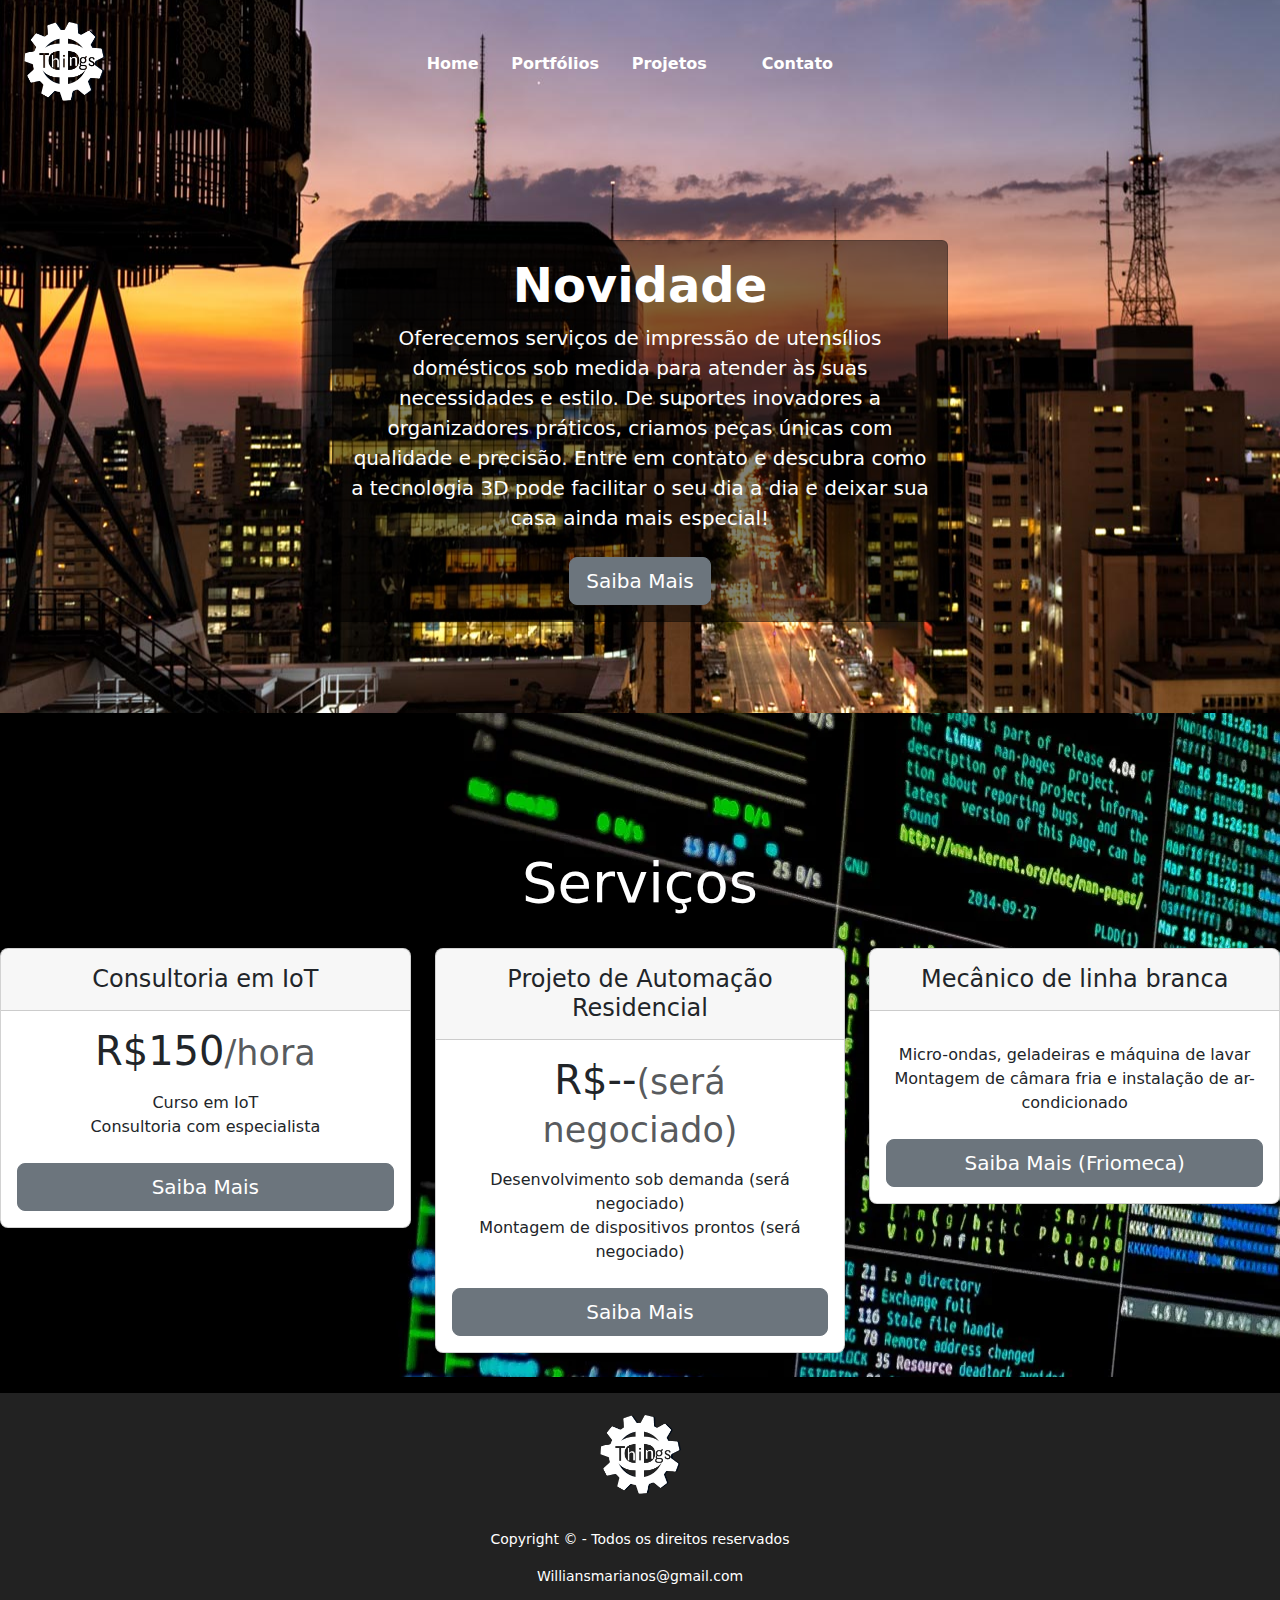
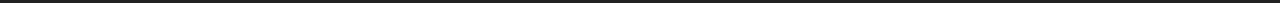
<file: index.html>
<!doctype html>
<html lang="en">
  <head>
    <meta charset="utf-8">
    <meta name="viewport" content="width=device-width, initial-scale=1">
    <meta name="description" content="">
    <meta name="author" content="Mark Otto, Jacob Thornton, and Bootstrap contributors">
    <meta name="generator" content="Hugo 0.98.0">
    <title>Oficina - IoT</title>
    <link rel="icon" type="image/jpg" href="teste.png"/>
    <link rel="canonical" href="https://getbootstrap.com/docs/5.2/examples/pricing/">
    <link rel="stylesheet" href="https://cdnjs.cloudflare.com/ajax/libs/font-awesome/4.7.0/css/font-awesome.min.css">
    <link href="bootstrap.min.css" rel="stylesheet">
    <style>
      .bd-placeholder-img {
        font-size: 1.125rem;
        text-anchor: middle;
        -webkit-user-select: none;
        -moz-user-select: none;
        user-select: none;
      }

      @media (min-width: 768px) {
        .bd-placeholder-img-lg {
          font-size: 3.5rem;
        }
      }

      .b-example-divider {
        height: 3rem;
        background-color: rgba(0, 0, 0, .1);
        border: solid rgba(0, 0, 0, .15);
        border-width: 1px 0;
        box-shadow: inset 0 .5em 1.5em rgba(0, 0, 0, .1), inset 0 .125em .5em rgba(0, 0, 0, .15);
      }

      .b-example-vr {
        flex-shrink: 0;
        width: 1.5rem;
        height: 100vh;
      }

      .bi {
        vertical-align: -.125em;
        fill: currentColor;
      }

      .nav-scroller {
        position: relative;
        z-index: 2;
        height: 2.75rem;
        overflow-y: hidden;
      }

      .nav-scroller .nav {
        display: flex;
        flex-wrap: nowrap;
        padding-bottom: 1rem;
        margin-top: -1px;
        overflow-x: auto;
        text-align: center;
        white-space: nowrap;
        -webkit-overflow-scrolling: touch;
      }
    </style>
    <!-- Custom styles for this template -->
    <link href="pricing.css" rel="stylesheet">
  </head>
  <body>    
    <svg xmlns="http://www.w3.org/2000/svg" style="display: none;">
      <symbol id="check" viewBox="0 0 16 16">
        <title>Check</title>
        <path d="M13.854 3.646a.5.5 0 0 1 0 .708l-7 7a.5.5 0 0 1-.708 0l-3.5-3.5a.5.5 0 1 1 .708-.708L6.5 10.293l6.646-6.647a.5.5 0 0 1 .708 0z"/>
      </symbol>
    </svg>
    <!-- FUTURAMENTE, REMOVER ESSE MARGIN BOTTOM! -->
    <div class="novidade" style="margin-bottom: -6%;">
      <!-- <div class="container py-3">-->
      <header class="desktop">
        <div class="d-flex flex-column flex-md-row align-items-center pb-3">
          <a href="/" class="col-4 d-flex align-items-center text-dark text-decoration-none">
            <img src="teste.png" width="30%" height="auto">
            <span class="fs-4" hidden>Oficina da Internet das Coisas</span>
          </a>
          <nav class="col-8 d-inline-flex mt-2 mt-md-0 fw-bolder">
            <a class="me-3 py-2 text-white text-decoration-none" href="http://oficinaiot.com.br">Home</a>&nbsp;&nbsp;&nbsp;
            <a class="me-3 py-2 text-white text-decoration-none" href="portfolios.html">Portfólios</a>&nbsp;&nbsp;&nbsp;
            <a class="me-3 py-2 text-white text-decoration-none" href="https://www.instagram.com/oficinaiot/">Projetos</a>&nbsp;&nbsp;&nbsp;
            <a class="me-3 py-2 text-white text-decoration-none" hidden href="#">Suporte</a>&nbsp;&nbsp;&nbsp;
            <a class="py-2 text-white text-decoration-none" href="#footer">Contato</a>       
          </nav>     
        </div>
      </header>
      <header class="mobile">
        <div class="d-flex flex-column flex-md-row align-items-center pb-3">
          <nav class="topnav" id="myTopnav">
            <img src="teste.png" width="30%" height="auto" style="margin-bottom: -5%;margin-top: -5%;">
            <a href="http://oficinaiot.com.br">Home</a>
            <a href="portfolios.html">Portfólios</a>
            <a href="https://www.instagram.com/oficinaiot/">Projetos</a>
            <a href="http://3.89.220.70:82/" hidden>Suporte</a>            
            <a class="py-2 text-white text-decoration-none" href="#footer">Contato</a>
            <a href="javascript:void(0);" class="icon" onclick="myFunction()">
              <i class="fa fa-bars"></i>
            </a>        
          </nav>      
        </div>
      </header>
      <div class="px-4 py-5 my-5 text-center text-white">
        <div class="col-lg-6 mx-auto card" style="background: rgba(0, 0, 0, 0.5);">
          <div class="card-body">
            <h1 class="display-5 fw-bold">Novidade</h1>
            <p class="lead mb-4">Oferecemos serviços de impressão de utensílios domésticos sob medida para atender às suas necessidades e estilo. De suportes inovadores a organizadores práticos, criamos peças únicas com qualidade e precisão. Entre em contato e descubra como a tecnologia 3D pode facilitar o seu dia a dia e deixar sua casa ainda mais especial!</p>
            <div class="d-grid gap-2 d-sm-flex justify-content-sm-center">
              <a href="https://api.whatsapp.com/send?phone=5511941150619&text=Olá, gostaria de saber mais sobre o serviço de modelagem e impressão 3D"style="text-decoration:none;color: white;"><button type="button" class="w-100 btn btn-lg btn-secondary">Saiba Mais</button></a>
            </div>
          </div>
        </div>
      </div>
      <!-- FUTURAMENTE, REMOVER ESSES BRS -->      
      <br>
      <br>
      <br>
    </div>
    <div class="fundoprodutoseservicos">
      <div class="pricing-header p-3 pb-md-4 mx-auto text-center text-white">
        <!-- FUTURAMENTE, REMOVER ESSES BRS -->      
        <br>
        <br>
        <br>
        <br>
        <br>
        <h1 class="display-4 fw-normal">Serviços</h1>
      </div>
      <main>
        <div class="row row-cols-1 row-cols-md-3 mb-3 text-center">
          <div class="col">
            <div class="card mb-4 rounded-3 shadow-sm">
              <div class="card-header py-3">
                <h4 class="my-0 fw-normal">Consultoria em IoT</h4>
              </div>
              <div class="card-body">
                <h1 class="card-title pricing-card-title">R$150<small class="text-muted fw-light">/hora</small></h1>
                <ul class="list-unstyled mt-3 mb-4">
                  <li>Curso em IoT</li>
                  <li>Consultoria com especialista</li>         
                </ul>
                <a href="https://api.whatsapp.com/send?phone=5511941150619&text=Olá, gostaria saber sobre o serviço de consultoria em IoT."style="text-decoration:none;color: white;"><button type="button" class="w-100 btn btn-lg btn-secondary">Saiba Mais</button></a>
              </div>
            </div>
          </div>
          <div class="col">
            <div class="card mb-4 rounded-3 shadow-sm">
              <div class="card-header py-3">
                <h4 class="my-0 fw-normal">Projeto de Automação Residencial</h4>
              </div>
              <div class="card-body">
                <h1 class="card-title pricing-card-title">R$--<small class="text-muted fw-light">(será negociado)</small></h1>
                <ul class="list-unstyled mt-3 mb-4">
                  <li>Desenvolvimento sob demanda (será negociado)</li>
                  <li>Montagem de dispositivos prontos (será negociado)</li>
                </ul>
                <a href="https://api.whatsapp.com/send?phone=5511941150619&text=Olá, gostaria saber sobre o serviço de projetista que você oferece."style="text-decoration:none;color: white;"><button type="button" class="w-100 btn btn-lg btn-secondary">Saiba Mais</button></a>
              </div>
            </div>
          </div>
          <div class="col">
            <div class="card mb-4 rounded-3 shadow-sm">
              <div class="card-header py-3">
                <h4 class="my-0 fw-normal">Mecânico de linha branca</h4>
              </div>
              <div class="card-body">
                <ul class="list-unstyled mt-3 mb-4">
                  <li>Micro-ondas, geladeiras e máquina de lavar</li>
                  <li>Montagem de câmara fria e instalação de ar-condicionado</li>
                </ul>
                <a href="https://api.whatsapp.com/send?phone=5511949378990&text=Olá, gostaria saber sobre o serviço de mecânico de linha branca."style="text-decoration:none;color: white;"><button type="button" class="w-100 btn btn-lg btn-secondary">Saiba Mais (Friomeca)</button></a>
              </div>
            </div>
          </div>          
        </div>

        <h2 class="display-6 text-center mb-4" hidden>Detalhes</h2>

        <div class="table-responsive" hidden>
          <table class="table text-center">
            <thead>
              <tr>
                <th style="width: 34%;"></th>
                <th style="width: 22%;">Usabilidade</th>
                <th style="width: 22%;">Suporte (1 Mês)</th>
                <th style="width: 22%;">Variação de estilização</th>
              </tr>
            </thead>
            <tbody>
              <tr>
                <th scope="row" class="text-start">Sistema de agenda</th>
                <td><svg class="bi" width="24" height="24"><use xlink:href="#check"/></svg></td>
                <td><svg class="bi" width="24" height="24"><use xlink:href="#check"/></svg></td>
                <td></td>
              </tr>
              <tr>
                <th scope="row" class="text-start" style="text-decoration: line-through;">Plataforma IoT</th>
                <td><svg class="bi" width="24" height="24"><use xlink:href="#check"/></svg></td>
                <td><svg class="bi" width="24" height="24"><use xlink:href="#check"/></svg></td>
                <td></td>
              </tr>
            </tbody>
          </table>
        </div>
      </main>
    </div>
    <footer>
      <div class="row">
        <div class="col-12 col-md" align="center">
          <img class="mb-2" src="teste.png" alt="" width="10%" height="auto">
          <a name="footer">        
          <small class="d-block mb-3 text-white">Copyright © - Todos os direitos reservados</small>
          <small class="d-block mb-3 text-white">Williansmarianos@gmail.com</small>         
        </div>
      </div>
    </footer>
    <script src='scripts.js'></script>
  </body>
</html>
</file>
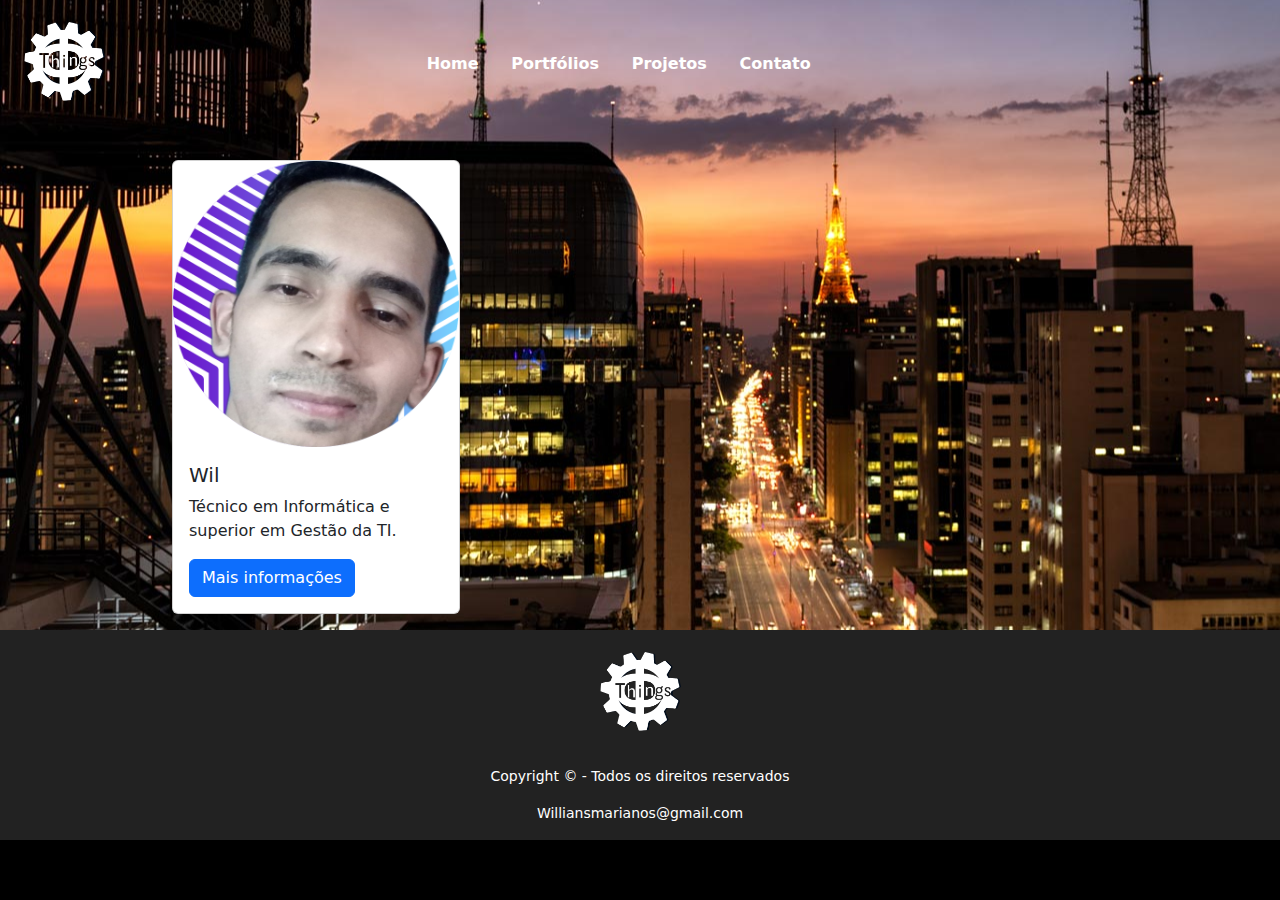
<file: portfolios.html>
<!doctype html>
<html lang="en">
  <head>
    <meta charset="utf-8">
    <meta name="viewport" content="width=device-width, initial-scale=1">
    <meta name="description" content="">
    <meta name="author" content="Mark Otto, Jacob Thornton, and Bootstrap contributors">
    <meta name="generator" content="Hugo 0.98.0">
    <title>Oficina - IoT</title>
    <link rel="icon" type="image/jpg" href="teste.png"/>
    <link rel="canonical" href="https://getbootstrap.com/docs/5.2/examples/pricing/">
    <link rel="stylesheet" href="https://cdnjs.cloudflare.com/ajax/libs/font-awesome/4.7.0/css/font-awesome.min.css">
    <link href="bootstrap.min.css" rel="stylesheet">
    <style>
      .bd-placeholder-img {
        font-size: 1.125rem;
        text-anchor: middle;
        -webkit-user-select: none;
        -moz-user-select: none;
        user-select: none;
      }

      @media (min-width: 768px) {
        .bd-placeholder-img-lg {
          font-size: 3.5rem;
        }
      }

      .b-example-divider {
        height: 3rem;
        background-color: rgba(0, 0, 0, .1);
        border: solid rgba(0, 0, 0, .15);
        border-width: 1px 0;
        box-shadow: inset 0 .5em 1.5em rgba(0, 0, 0, .1), inset 0 .125em .5em rgba(0, 0, 0, .15);
      }

      .b-example-vr {
        flex-shrink: 0;
        width: 1.5rem;
        height: 100vh;
      }

      .bi {
        vertical-align: -.125em;
        fill: currentColor;
      }

      .nav-scroller {
        position: relative;
        z-index: 2;
        height: 2.75rem;
        overflow-y: hidden;
      }

      .nav-scroller .nav {
        display: flex;
        flex-wrap: nowrap;
        padding-bottom: 1rem;
        margin-top: -1px;
        overflow-x: auto;
        text-align: center;
        white-space: nowrap;
        -webkit-overflow-scrolling: touch;
      }
    </style>
    <!-- Custom styles for this template -->
    <link href="pricing.css" rel="stylesheet">
  </head>
  <body>    
    <svg xmlns="http://www.w3.org/2000/svg" style="display: none;">
      <symbol id="check" viewBox="0 0 16 16">
        <title>Check</title>
        <path d="M13.854 3.646a.5.5 0 0 1 0 .708l-7 7a.5.5 0 0 1-.708 0l-3.5-3.5a.5.5 0 1 1 .708-.708L6.5 10.293l6.646-6.647a.5.5 0 0 1 .708 0z"/>
      </symbol>
    </svg>
    <div class="novidade">
      <!-- <div class="container py-3">-->
      <header class="desktop">
        <div class="d-flex flex-column flex-md-row align-items-center pb-3">
          <a href="/" class="col-4 d-flex align-items-center text-dark text-decoration-none">
            <img src="teste.png" width="30%" height="auto">
            <span class="fs-4" hidden>Oficina da Internet das Coisas</span>
          </a>
          <nav class="col-8 d-inline-flex mt-2 mt-md-0 fw-bolder">
            <a class="me-3 py-2 text-white text-decoration-none" href="http://oficinaiot.com.br">Home</a>&nbsp;&nbsp;&nbsp;
            <a class="me-3 py-2 text-white text-decoration-none" href="portfolios.html">Portfólios</a>&nbsp;&nbsp;&nbsp;
            <a class="me-3 py-2 text-white text-decoration-none" href="https://www.instagram.com/oficinaiot/">Projetos</a>&nbsp;&nbsp;&nbsp;
            <a class="py-2 text-white text-decoration-none" href="#footer">Contato</a>       
          </nav>     
        </div>
      </header>
      <header class="mobile">
        <div class="d-flex flex-column flex-md-row align-items-center pb-3">
          <nav class="topnav" id="myTopnav">
            <img src="teste.png" width="30%" height="auto" style="margin-bottom: -5%;margin-top: -5%;">
            <a href="http://oficinaiot.com.br">Home</a>
            <a href="portfolios.html">Portfólios</a>
            <a href="https://www.instagram.com/oficinaiot/">Projetos</a>
            <a class="py-2 text-white text-decoration-none" href="#footer">Contato</a>
            <a href="javascript:void(0);" class="icon" onclick="myFunction()">
              <i class="fa fa-bars"></i>
            </a>        
          </nav>      
        </div>
      </header>
      <div class="container py-3">
        <div class="card" style="width: 18rem;margin-right: 2%;">
              <img src="wil.png" class="card-img-top" alt="wil">
              <div class="card-body">
                <h5 class="card-title">
                  <div class="spinner-grow text-danger" role="status" hidden>
                    <span class="visually-hidden">Loading...</span>
                  </div>
                  Wil
                </h5>
                <p class="card-text">Técnico em Informática e superior em Gestão da TI.</p>
                <a href="wil.html" class="btn btn-primary">Mais informações</a>
              </div>
        </div>
      </div>
    </div>
    <footer>
      <div class="row">
        <div class="col-12 col-md" align="center">
          <img class="mb-2" src="teste.png" alt="" width="10%" height="auto">
          <a name="footer">        
          <small class="d-block mb-3 text-white">Copyright © - Todos os direitos reservados</small>
          <small class="d-block mb-3 text-white">Williansmarianos@gmail.com</small>
        </div>
      </div>
    </footer>
    <script src='scripts.js'></script>
  </body>
</html>
</file>
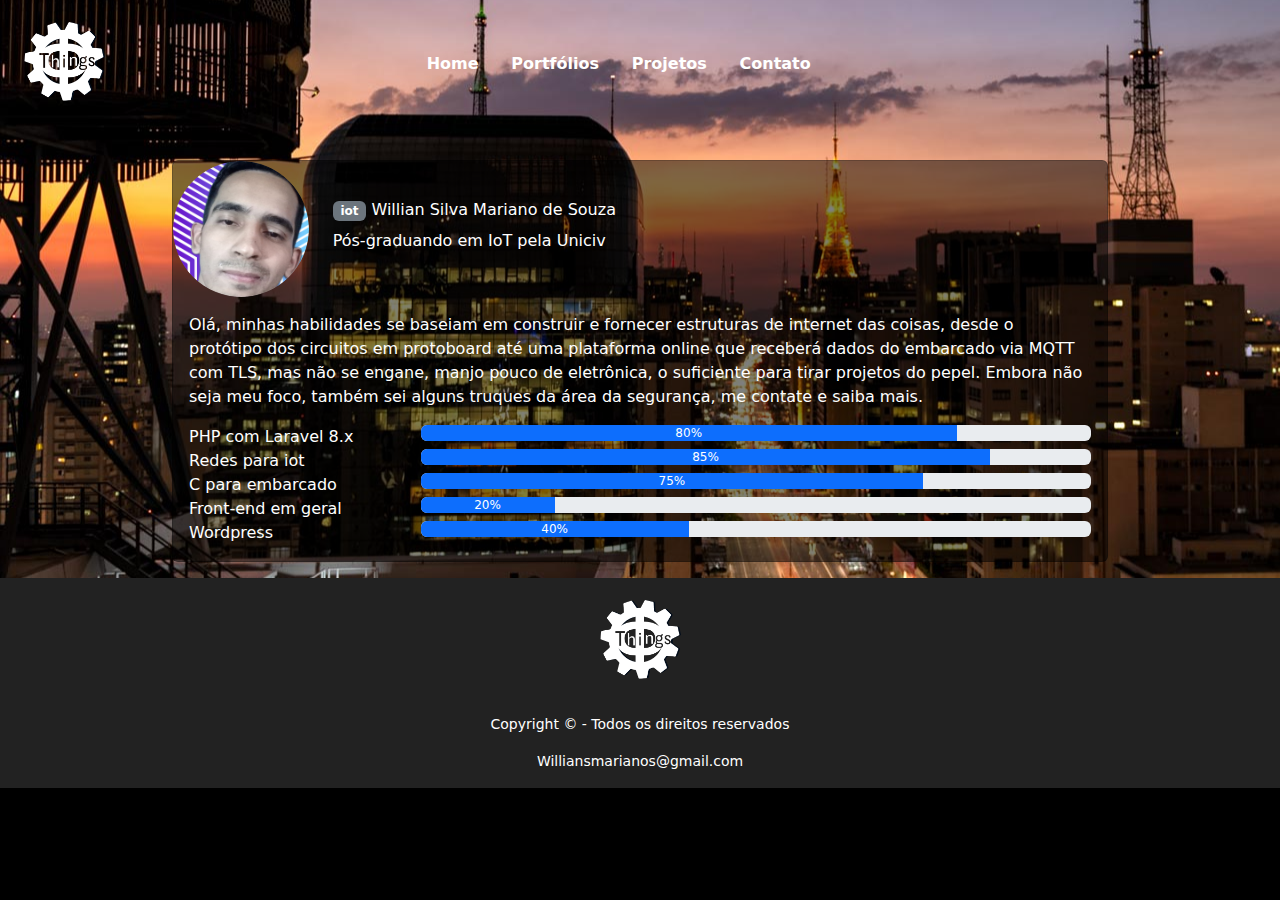
<file: wil.html>
<!doctype html>
<html lang="en">
  <head>
    <meta charset="utf-8">
    <meta name="viewport" content="width=device-width, initial-scale=1">
    <meta name="description" content="">
    <meta name="author" content="Mark Otto, Jacob Thornton, and Bootstrap contributors">
    <meta name="generator" content="Hugo 0.98.0">
    <title>Oficina - IoT</title>
    <link rel="icon" type="image/jpg" href="teste.png"/>
    <link rel="canonical" href="https://getbootstrap.com/docs/5.2/examples/pricing/">
    <link rel="stylesheet" href="https://cdnjs.cloudflare.com/ajax/libs/font-awesome/4.7.0/css/font-awesome.min.css">
    <link href="bootstrap.min.css" rel="stylesheet">
    <style>
      .bd-placeholder-img {
        font-size: 1.125rem;
        text-anchor: middle;
        -webkit-user-select: none;
        -moz-user-select: none;
        user-select: none;
      }

      @media (min-width: 768px) {
        .bd-placeholder-img-lg {
          font-size: 3.5rem;
        }
      }

      .b-example-divider {
        height: 3rem;
        background-color: rgba(0, 0, 0, .1);
        border: solid rgba(0, 0, 0, .15);
        border-width: 1px 0;
        box-shadow: inset 0 .5em 1.5em rgba(0, 0, 0, .1), inset 0 .125em .5em rgba(0, 0, 0, .15);
      }

      .b-example-vr {
        flex-shrink: 0;
        width: 1.5rem;
        height: 100vh;
      }

      .bi {
        vertical-align: -.125em;
        fill: currentColor;
      }

      .nav-scroller {
        position: relative;
        z-index: 2;
        height: 2.75rem;
        overflow-y: hidden;
      }

      .nav-scroller .nav {
        display: flex;
        flex-wrap: nowrap;
        padding-bottom: 1rem;
        margin-top: -1px;
        overflow-x: auto;
        text-align: center;
        white-space: nowrap;
        -webkit-overflow-scrolling: touch;
      }
    </style>
    <!-- Custom styles for this template -->
    <link href="pricing.css" rel="stylesheet">
  </head>
  <body>    
    <svg xmlns="http://www.w3.org/2000/svg" style="display: none;">
      <symbol id="check" viewBox="0 0 16 16">
        <title>Check</title>
        <path d="M13.854 3.646a.5.5 0 0 1 0 .708l-7 7a.5.5 0 0 1-.708 0l-3.5-3.5a.5.5 0 1 1 .708-.708L6.5 10.293l6.646-6.647a.5.5 0 0 1 .708 0z"/>
      </symbol>
    </svg>
    <div class="novidade">
      <!-- <div class="container py-3">-->
      <header class="desktop">
        <div class="d-flex flex-column flex-md-row align-items-center pb-3">
          <a href="/" class="col-4 d-flex align-items-center text-dark text-decoration-none">
            <img src="teste.png" width="30%" height="auto">
            <span class="fs-4" hidden>Oficina da Internet das Coisas</span>
          </a>
          <nav class="col-8 d-inline-flex mt-2 mt-md-0 fw-bolder">
            <a class="me-3 py-2 text-white text-decoration-none" href="http://oficinaiot.com.br">Home</a>&nbsp;&nbsp;&nbsp;
            <a class="me-3 py-2 text-white text-decoration-none" href="portfolios.html">Portfólios</a>&nbsp;&nbsp;&nbsp;
            <a class="me-3 py-2 text-white text-decoration-none" href="https://www.instagram.com/oficinaiot/">Projetos</a>&nbsp;&nbsp;&nbsp;
            <a class="py-2 text-white text-decoration-none" href="#footer">Contato</a>       
          </nav>     
        </div>
      </header>
      <header class="mobile">
        <div class="d-flex flex-column flex-md-row align-items-center pb-3">
          <nav class="topnav" id="myTopnav">
            <img src="teste.png" width="30%" height="auto" style="margin-bottom: -5%;margin-top: -5%;">
            <a href="http://oficinaiot.com.br">Home</a>
            <a href="portfolios.html">Portfólios</a>
            <a href="https://www.instagram.com/oficinaiot/">Projetos</a>
            <a class="py-2 text-white text-decoration-none" href="#footer">Contato</a>
            <a href="javascript:void(0);" class="icon" onclick="myFunction()">
              <i class="fa fa-bars"></i>
            </a>        
          </nav>      
        </div>
      </header>

      <div class="container py-3 text-white">
        <main class="card" style="background: rgba(0, 0, 0, 0.5);">
          <div class="row">
          <div class="col-2"><img src="wil.png" width="100%" height="auto" style="border-radius: 100%;" alt="wil"></div>
          <div class="col-10"><h6 style="margin-top: 5%;"><span class="badge bg-secondary">iot</span> Willian Silva Mariano de Souza</h6>Pós-graduando em IoT pela Uniciv</div>
          </div>

          <div class="card-body">
          <p>Olá, minhas habilidades se baseiam em construir e fornecer estruturas de internet das coisas, desde o protótipo dos circuitos em protoboard até uma plataforma online que receberá dados do embarcado via MQTT com TLS, mas não se engane, manjo pouco de eletrônica, o suficiente para tirar projetos do pepel. Embora não seja meu foco, também sei alguns truques da área da segurança, me contate e saiba mais.</p>

          <div class="row">
              <div class="col-3">
                PHP com Laravel 8.x     
              </div>
              <div class="col-9">
                <div class="progress">
                  <div class="progress-bar" role="progressbar" style="width: 80%;" aria-valuenow="25" aria-valuemin="0" aria-valuemax="100">80%</div>
                </div>      
              </div>
          </div>
          <div class="row">
              <div class="col-3">
                Redes para iot   
              </div>
              <div class="col-9">
                <div class="progress">
                  <div class="progress-bar" role="progressbar" style="width: 85%;" aria-valuenow="25" aria-valuemin="0" aria-valuemax="100">85%</div>
                </div>      
              </div>
          </div>
          <div class="row">
              <div class="col-3">
                C para embarcado    
              </div>
              <div class="col-9">
                <div class="progress">
                  <div class="progress-bar" role="progressbar" style="width: 75%;" aria-valuenow="25" aria-valuemin="0" aria-valuemax="100">75%</div>
                </div>      
              </div>
          </div>
          <div class="row">
              <div class="col-3">
                Front-end em geral
              </div>
              <div class="col-9">
                <div class="progress">
                  <div class="progress-bar" role="progressbar" style="width: 20%;" aria-valuenow="25" aria-valuemin="0" aria-valuemax="100">20%</div>
                </div>      
              </div>
          </div>
          <div class="row">
              <div class="col-3">
                Wordpress
              </div>
              <div class="col-9">
                <div class="progress">
                  <div class="progress-bar" role="progressbar" style="width: 40%;" aria-valuenow="25" aria-valuemin="0" aria-valuemax="100">40%</div>
                </div>      
              </div>
          </div>
          </div>
        </main>
      </div>

    </div>
    <footer>
      <div class="row">
        <div class="col-12 col-md" align="center">
          <img class="mb-2" src="teste.png" alt="" width="10%" height="auto">
          <a name="footer">        
          <small class="d-block mb-3 text-white">Copyright © - Todos os direitos reservados</small>
          <small class="d-block mb-3 text-white">Williansmarianos@gmail.com</small>
        </div>
      </div>
    </footer>
    <script src='scripts.js'></script>
  </body>
</html>
</file>
<file: pricing.css>
html, body, head, header {zoom: 100%;}
body {
  /*background-image: linear-gradient(180deg, #EE82EE, #fff 100px, #fff);*/
  background-color: black;
  overflow-x: hidden
}
.fundoprodutoseservicos{
  background-image: url("terminal.png");
  /*background-repeat: no-repeat;*/
  background-repeat: repeat-x;  
}
.novidade{
  background-image: url("smartcity.jpg");
  background-position: 0% 50%;
  background-repeat: no-repeat;  
}
.colorwhite{
  color: white;
}
.fonte{
  font-family: "Lucida Console", "Courier New", monospace;
}
footer {
  background-color: #222;
}
.container {
  max-width: 960px;
}

.pricing-header {
  max-width: 700px;
}


  .mobile{
    display: none;
  }
.topnav {
  overflow: hidden;
  /*background-color: #333;*/

}

.topnav a {
  float: left;
  display: block;
  color: #f2f2f2;
  text-align: center;
  padding: 14px 16px;
  text-decoration: none;
  font-size: 17px;

}
/*.opacidade0{
  opacity: 0;
}*/
.topnav a:hover {
  background-color: #ddd;
  color: black;
}
.topnav:hover {
  background-color: #333;
  opacity: 1; transition: all 1s;
}
/*.topnav:hover:after {
  opacity: 0; transition: all 1s;
}*/

.topnav a.active {
  background-color: #04AA6D;
  color: white;
}

.topnav .icon {
  display: none;
}

@media screen and (max-width: 600px) {
  .desktop{
    display: none;
  } 
  .mobile{
    display: block;
  }
  .topnav a:not(:first-child) {display: none;}
  .topnav a.icon {
    float: right;
    display: block;
  }
}

@media screen and (max-width: 600px) {
  .topnav.responsive {position: relative;}
  .topnav.responsive .icon {
    position: absolute;
    right: 0;
    top: 0;
  }
  .topnav.responsive a {
    float: none;
    display: block;
    text-align: left;
  }
}
</file>
